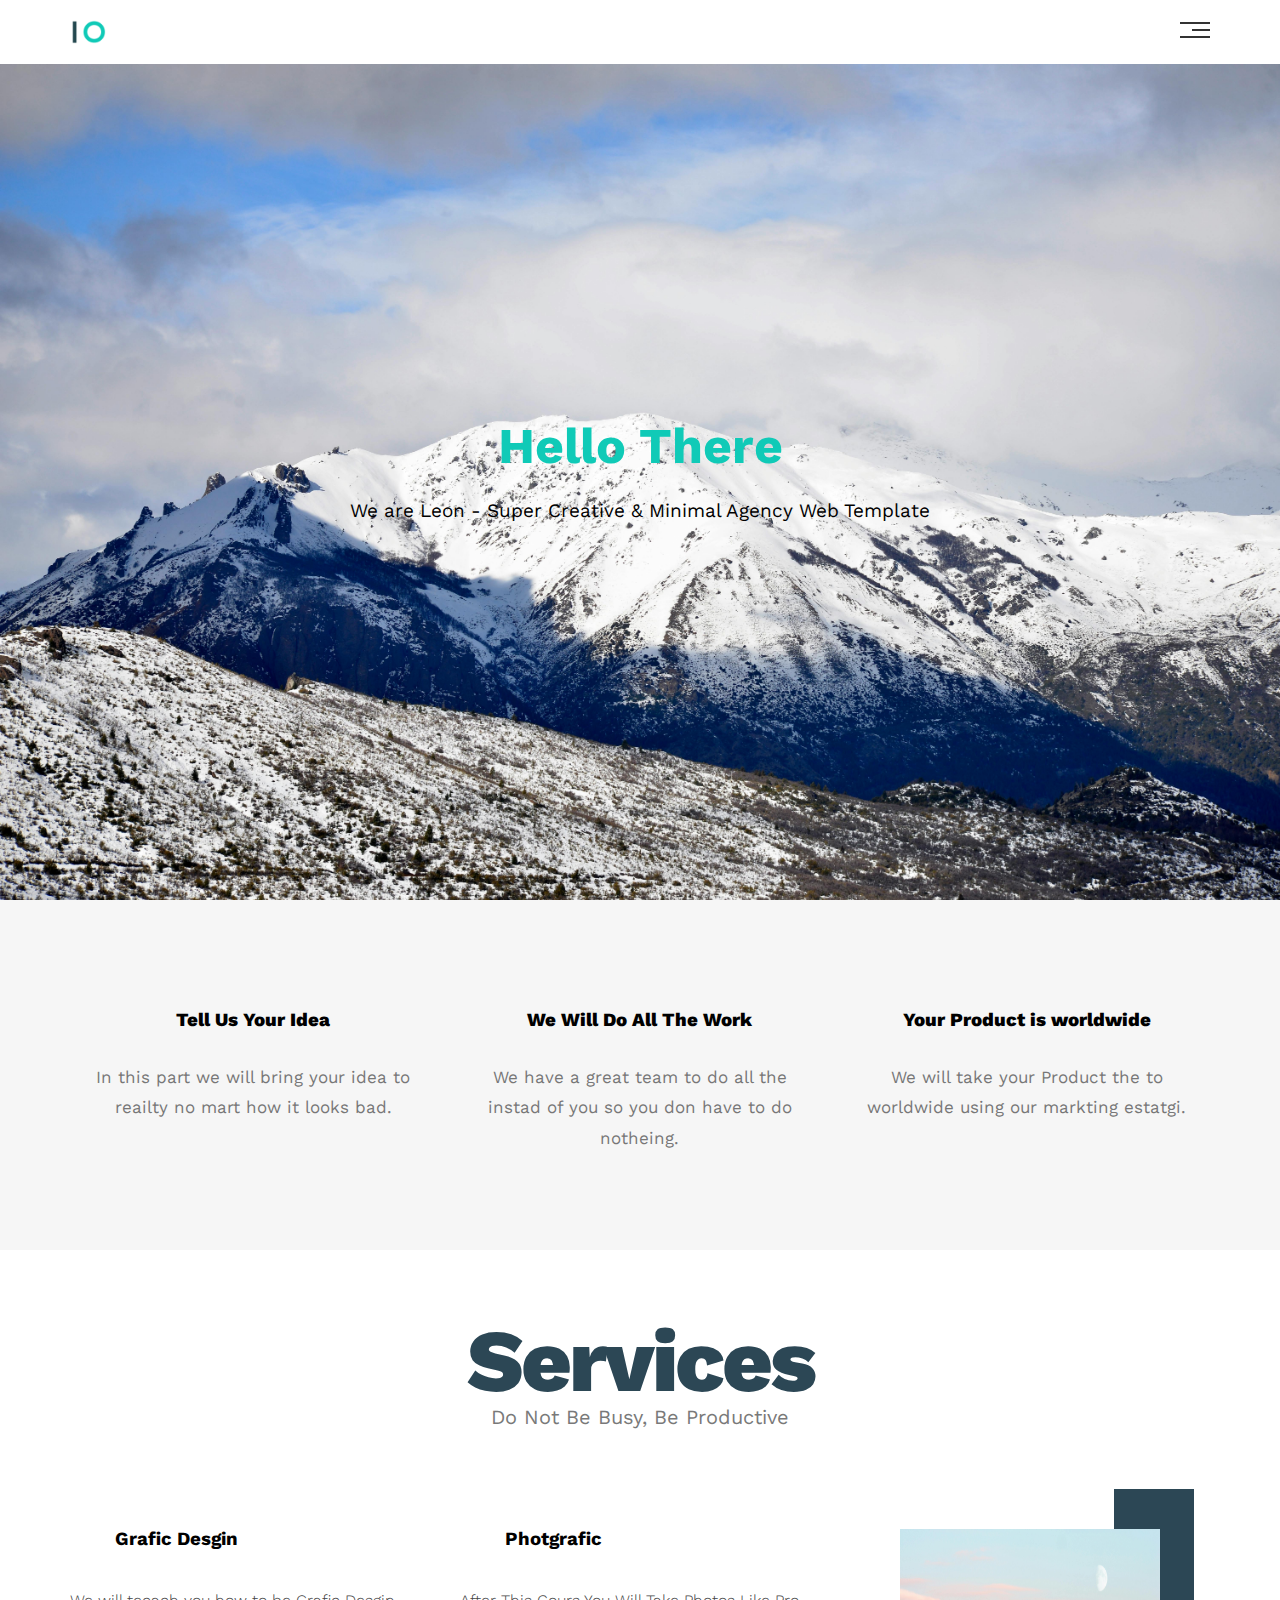
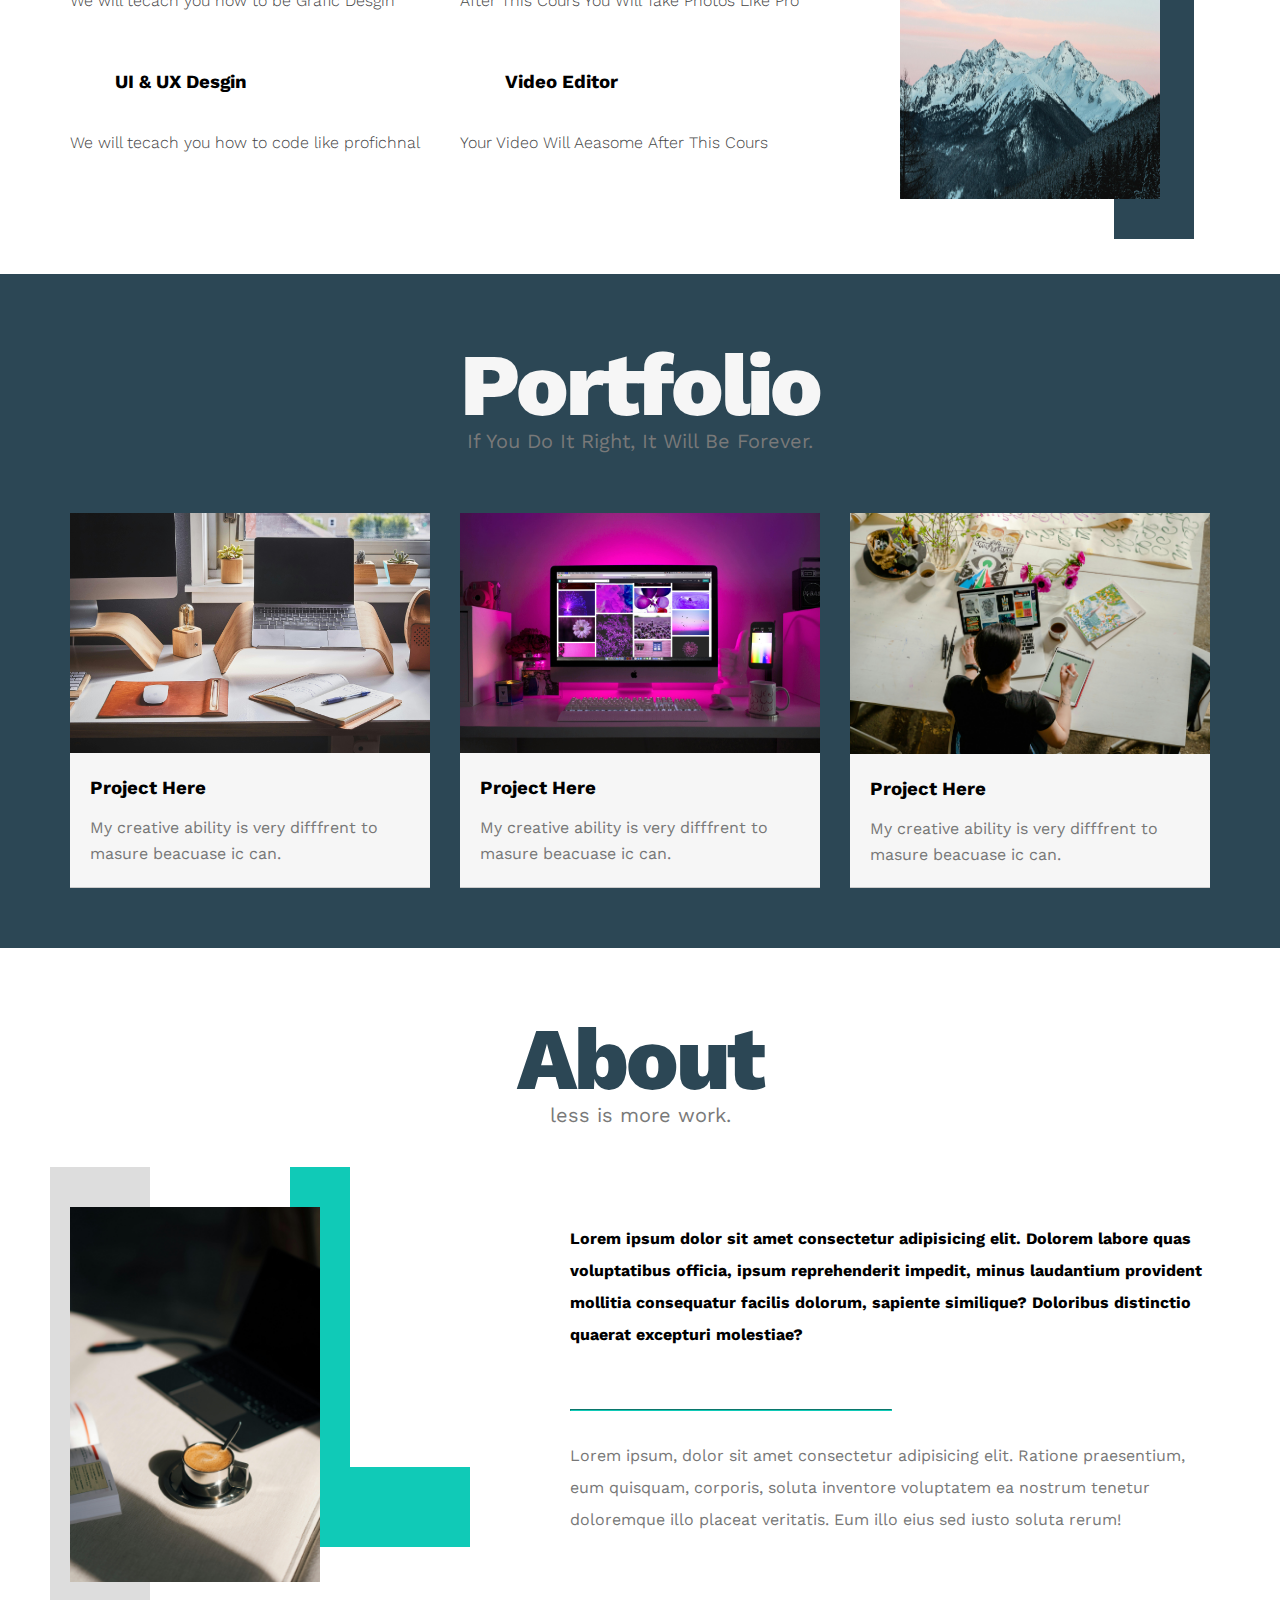
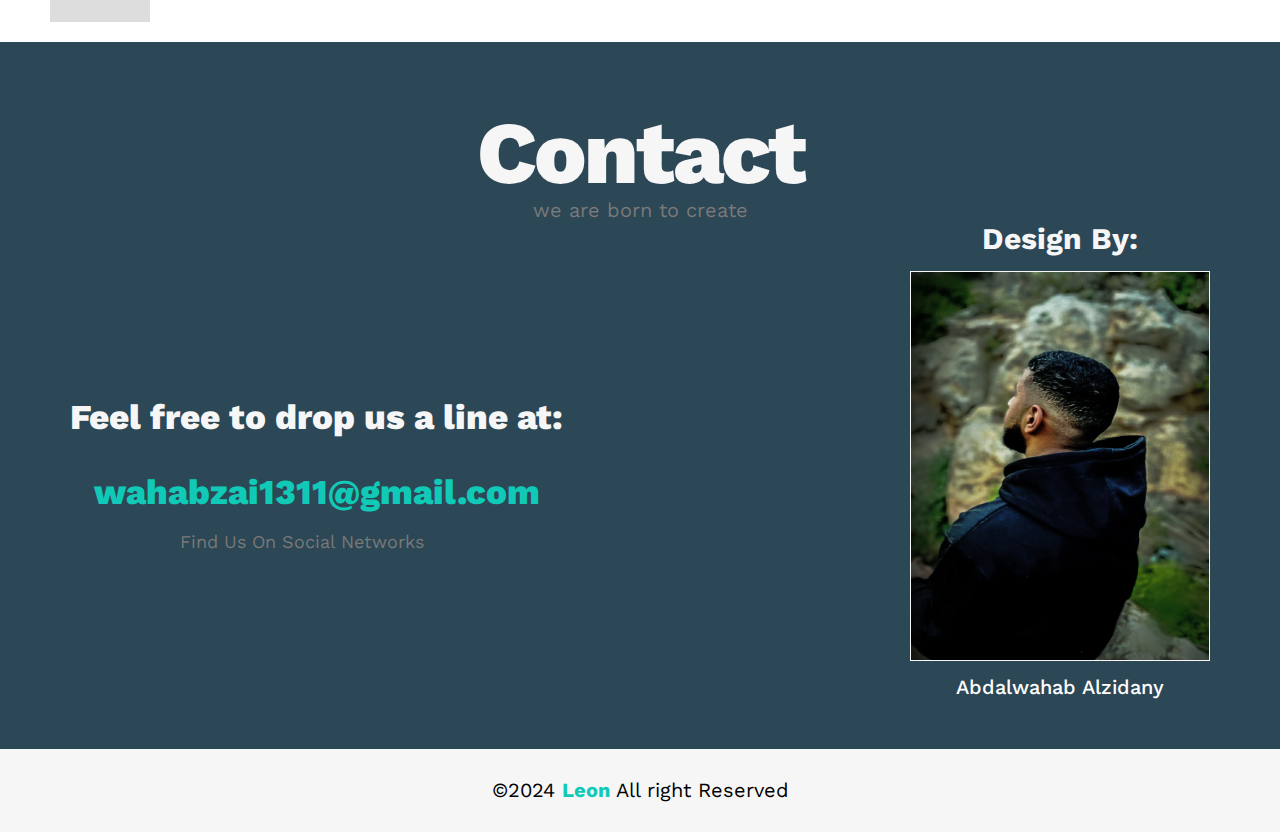
<file: index.htm>
<!DOCTYPE html>
<html lang="en">
<head>
    <meta charset="UTF-8">
    <meta name="viewport" content="width=device-width, initial-scale=1.0">
    <!--Main Template css flie-->
    <link  rel="stylesheet" href="css/leon.css">
    <!-- Render all elements normali -->
    <link rel="stylesheet" href="css/normalize.css">
    <!-- For Awosem libary -->
    <link rel="stylesheet" href="https://cdnjs.cloudflare.com/ajax/libs/font-awesome/6.5.2/css/all.min.css"
     integrity="sha512-SnH5WK+bZxgPHs44uWIX+LLJAJ9/2PkPKZ5QiAj6Ta86w+fsb2TkcmfRyVX3pBnMFcV7oQPJkl9QevSCWr3W6A=="
     crossorigin="anonymous" referrerpolicy="no-referrer" />
    <!-- The main font -->
    <link rel="preconnect" href="https://fonts.googleapis.com">
    <link rel="preconnect" href="https://fonts.gstatic.com" crossorigin>
    <link href="https://fonts.googleapis.com/css2?family=Work+Sans:ital,wght@0,100..900;1,100..900&display=swap" 
    rel="stylesheet">
    <title>Template1</title>
</head>
<body>
  <!-- start header -->
  <div class="header">
    <div class="container">
        <img class="logo" src="images/logo.png" alt="" >
        <div class="links">
            <Span class="icon">
                <span></span>
                <span></span>
                <span></span>
            </Span>
            <ul>
                <li><a href="#services">Services</a></li>
                <li><a href="#portfolio">Portfolio</a></li>
                <li><a href="#aAbout">About</a></li>
                <li><a href="#contact">Contact</a></li>
            </ul>
        </div>
    </div>
  </div>
  <!-- end header -->
  <!-- Start Landing Section -->
  <div class="landing">
    <div class="intro-text">
        <h1>Hello There</h1>
        <p>We are Leon - Super Creative & Minimal Agency Web Template</p>
    </div>
  </div>
  <!-- End Landing Section -->
  <!-- Start features -->
  <div class="features">
    <div class="container">
      <div class="feat">
        <i class="fa-solid fa-pen-nib"></i>
        <h3>Tell Us Your Idea</h3>
        <p>In this part we will bring your idea to reailty no mart how it looks bad.</p>
        </div>
        <div class="feat">
        <i class="fa-solid fa-wand-sparkles"></i>
        <h3>We Will Do All The Work</h3>
        <p>We have a great team to do all the instad of you so you don have to do notheing.</p>
      </div>
      <div class="feat">
        <i class="fa-brands fa-slack"></i>
        <h3>Your Product is worldwide</h3>
        <p> We will take your Product the to worldwide using our markting estatgi.</p>
      </div>
    </div>
  </div>
  <!-- End features -->
  <!-- Start services -->
  <div class="services" id="services">
    <div class="container">
      <h2 class="special-heading">Services</h2>
      <p>Do Not Be Busy, Be Productive</p>
      <div class="services-content">
        <!-- start sevr -->
        <div class="col">
          <div class="serv">
            <i class="fa-solid fa-money-bill"></i>
            <h3>Grafic Desgin</h3>
            <p>We will tecach you how to be Grafic Desgin</p>
          </div>
          <div class="serv">
            <i class="fa-solid fa-code"></i>
            <h3>UI & UX Desgin</h3>
            <p>We will tecach you how to code like profichnal</p>
          </div>
        </div>
        <!-- end sevsr -->
        <!-- strat serv -->
        <div class="col">
          <div class="serv">
            <i class="fa-solid fa-video"></i>
            <h3>Photgrafic</h3>
            <p>After This Cours You Will Take Photos Like Pro</p>
          </div>
          <div class="serv">
            <i class="fa-brands fa-squarespace"></i>
            <h3>Video Editor</h3>
            <p>Your Video Will Aeasome After This Cours</p>
          </div>
        </div>
        <!-- end serv -->
        <!-- Start serv -->
        <div class="col">
          <div class="img images">
            <img src="images/pexels-eberhardgross-1287145.jpg">
          </div>
        </div>
        <!-- End serv -->
      </div>
    </div>
  </div>
  <!-- End services -->
  <!-- start portfoilo -->
  <div class="Portfolio" id="portfolio">
    <div class="container">
      <h2 class="special-heading">Portfolio</h2>
      <p>If You Do It Right, It Will Be Forever.</p>
      <div class="portfolio-content">
        <div class="card">
          <img src="images/pro4.jpg" alt="">
          <div class="info">
            <h3>Project Here</h3>
            <p>My creative ability is very difffrent to masure beacuase ic can.</p>
          </div>
        </div>
        <div class="card">
          <img src="images/pro6.jpg" alt="">
          <div class="info">
            <h3>Project Here</h3>
            <p>My creative ability is very difffrent to masure beacuase ic can.</p>
          </div>
        </div>
        <div class="card">
          <img src="images/pro5.jpg" alt="">
          <div class="info">
            <h3>Project Here</h3>
            <p>My creative ability is very difffrent to masure beacuase ic can.</p>
          </div>
        </div>
        
      </div>
    </div>
  </div>
  <!-- end protofoli -->
  <!-- start About -->
  <div class="about" id="aAbout">
    <div class="container">
      <h2 class="special-heading">About</h2>
      <p>less is more work.</p>
      <div class="about-content">
        <div class="images1">
          <img src="images/pro-1.jpg" alt="">
      </div>
      <div class="text">
        <p>Lorem ipsum dolor sit amet consectetur adipisicing elit. Dolorem labore quas voluptatibus officia, ipsum reprehenderit impedit, minus laudantium provident mollitia consequatur facilis dolorum, sapiente 
          similique? Doloribus distinctio quaerat excepturi 
          molestiae?</p>
          <hr>
          <p>Lorem ipsum, dolor sit amet consectetur adipisicing elit. Ratione praesentium, eum quisquam, corporis, soluta inventore voluptatem ea nostrum tenetur doloremque 
            illo placeat veritatis. Eum illo eius 
            sed iusto soluta rerum!</p>
      </div>
    
      
      </div>
    </div>
  </div>

  <!-- end About -->
  <!-- start contact  -->
  <div class="contact" id="contact">
    <div class="container">
      <h2 class="special-heading">Contact</h2>
      <p>we are born to create</p>
      <div class="about-content">
        <div class="info">
          <p class="label">Feel free to drop us a line at:</p>
          <a href="mailto:leonagency@gmail.com/subject=contact" class="link">wahabzai1311@gmail.com</a>
          <div class="social">
            Find Us On Social Networks
            <i class="fa-brands fa-facebook"></i>
            <i class="fa-brands fa-twitter"></i>
            <i class="fa-brands fa-tiktok"></i>
          </div>
        </div>
        <div class="card2">
          <h3>Design By:</h3>
          <img src="images/PSFix_20220505_120417.jpg" alt="">
            <p>Abdalwahab Alzidany</p>
          </div>
        </div>
      </div>
    </div>
  </div>
  <!-- end contact  -->
  <!-- start footer -->
  <div class="footer">
    &copy;2024 <span>Leon</span> All right Reserved
  </div>

  <!-- end footer -->
</body>
</html>
</file>
<file: css/leon.css>
/* Start Variblas */
:root{
    --main-color:#10cab7;
    --secondery-color:#2c4755;
    --section-padding:60px;
    --section-backgrond:#f6f6f6;
}
/* End Variblas */

*{
    box-sizing: border-box;
}
body{
    font-family:work sans, sans-serif;
}
html{
    scroll-behavior: smoothff;
}

/* start golobal rules */

.container{
    padding: 0 15px;
   margin: 0 auto;
}

/* Small */
@media (min-width:768px){
    .container{
        width: 750px;
    }

/* medium */
}
@media (min-width:992px){
    .container{
        width: 970px;
    }

/* large */
}
@media (min-width:1200px){
    .container{
        width: 1170px;
    }
}
/* End Global Rules */
/* Start conponents */
@media (max-width:768px){
    .special-heading{
        font-size: 60px;
    }
    .special-heading + p{
        margin-top: -20px;
    }
}
/* end conponents*/
/* Start Header */
.header{
    padding: 20px;
}
.header .container{
    display: flex;
    align-items: center;
    justify-content: space-between;
}
.header .logo{
    width: 60px;
}
.header .links{
    position: relative;
    z-index: 1;
}
.header .links:hover .icon span:nth-child(2){
    width: 100%;
}
.header .links .icon{
    width: 30px;
    display: flex;
    flex-wrap: wrap;
    justify-content: flex-end;
}
.header .links .icon   span{
    background-color: #333;
    margin-bottom: 5px;
    height: 2px;
}
.header .links .icon   span:first-child{
    width: 100%;
}
.header .links .icon   span:nth-child(2){
    width: 60%;
    transition: 0.3s;
}
.header .links .icon   span:last-child{
    width: 100%;
}
.header .links ul{
    list-style: none;
    margin: 0;
    padding: 0;
    background-color:#f6f6f6 ;
    position: absolute;
    right: 0;
    top: calc(100% + 15px);
    min-width: 200px;
    display: none;
    border-radius: 5px;
}
.header .links:hover ul{
    display: block;
}
.header .links ul::before{
    content: "";
    border-width: 10px;
    border-style: solid;
    border-color: transparent transparent #f6f6f6 transparent;
    position: absolute;
    right: 5px;
    top: -20px;
}
.header .links ul a{
    display: block;
    padding: 15px;
    text-decoration: none;
    color: #333;
    transition: .3s;
}
.header .links ul li a:hover{
    padding-left: 25px;
}
.header .links ul li:not(:last-child){
    border-bottom: 1px solid #ccc;

}
/* End header */
/* Start Landing Section */
.landing{
    background-image: url(../images/pexlllllmontanill-large.jpg);
    background-size: cover;
    height: calc(100vh - 64px);
    position: relative;
}
.landing .intro-text{
    position: absolute;
    top: 50%;
    left: 50%;
    transform: translate(-50%, -50%);
    text-align: center;
}
.landing .intro-text h1{
    margin: 0;
    color: var(--main-color);
    font-weight: bold;
    font-size: 50px;

}
.landing .intro-text p{
    font-size: 19px;
    line-height: 1.8;
    color: black;
}
/* end Landing Section */
/* start features */
.features{
    padding-top: 60px;
    padding-bottom: 60px;
    background-color: #f6f6f6;
}
.features .container{
    display: grid;
    grid-template-columns:repeat(auto-fill, minmax(300px, 1fr)) ;
    gap: 20px;
}
.features .feat{
    padding: 20px;
    text-align: center;
}
.features .container i{
    font-size: 40px;
    color: var(--main-color);
}
.features .feat h3{
    font-weight: 800;
    margin: 30px 0;

}
.features .feat p{
    line-height: 1.8;
    color: #777;
    font-size: 17px;

}
/* end features */
/* start servises */
.services{
    padding-top: 60px;
    padding-bottom: 60px;
}
.special-heading{
   color: var(--secondery-color); 
   font-size: 550%;
   text-align: center;
   font-weight: 800;
   letter-spacing:-3px ;
   margin: 0;
   margin: 0px 0 30px 0
}
.special-heading + p {
    margin: -20px 0 0 ;
    font-size: 20px;
    text-align: center;
    color: #797979;
    margin-bottom: 5px;
    margin-top: -35px;

}
.services .services-content{
    display: grid;
    grid-template-columns: repeat(auto-fill, minmax(300px, 1fr));
    gap: 30px;
    margin-top: 100px;
}
.services .services-content .serv{
    display: flex;
   flex-wrap: wrap ;
    margin-bottom: 40px;

}
@media (max-width:767px){
    .services .services-content .serv{
        flex-direction: column;
        text-align: center;
    }
}

.services .serv i{
    color: var(--main-color);
    flex-basis: 60px;
    margin-right: -15px;
    font-size: 30px;
}

.services .serv  h3{
    margin: 0 0 20px;
}
.services .serv  p{
    color: #444;
    font-weight: 300;
    line-height: 1.8;
}
.services .img{
    text-align: center;
    position: relative;
} 
.services .img::before{
    content: "";
    position: absolute;
    width: 80px;
    height: calc(100% + 75px);
    top: -40px;
    right: 16px;
    background-color: var(--secondery-color);
    z-index: -1;

}
.services .img img{
    width: 260px;
    height: 270px;
}
@media (max-width:1199px){
    .images{
        display: none;
    }
}
/* end servises */
/* start portfoilo */
.Portfolio{
    padding-top: var(--section-padding);
    padding-bottom: var(--section-padding);
    background-color: var(--secondery-color);
}
.Portfolio .special-heading{
    color: var(--section-backgrond);
}
.Portfolio .portfolio-content{
    display: grid;
    grid-template-columns: repeat(auto-fill, minmax(300px, 1fr));
    gap: 30px;
    margin-top: 60px;
    
}
.Portfolio .portfolio-content .card{
    border-bottom: 1px solid #ccc;
    background-color: var(--section-backgrond);
}
.Portfolio .portfolio-content .card img{
    max-width: 100%;
}
.Portfolio .portfolio-content .card .info{
    padding: 20px;
}
.Portfolio .portfolio-content .card .info h3{
    margin: 0;
}
.Portfolio .portfolio-content .card .info p{
    color: #777;
    line-height: 1.6;
    margin-bottom: 0;
}
/* end portfoilo */
/* start about */
.about{
    padding-top: var(--section-padding);
    padding-bottom: var(--section-padding);
}
.about-content{
    margin-top: 80px;
    display: flex;
    flex-wrap: wrap;
    justify-content: space-between;
}
@media (max-width:991px){
    .about-content{
        flex-direction: column;
        text-align: center;
    }
    .about-content .images1::before{
        display: none;
    }
    .about-content .images1::after{
        display: none;
    }
    .about-content .images1{
        margin: 0 auto 50px;
    }
}
.about-content .images1{
    position: relative;
    width: 250px;
    height: 375px;
}
.about-content .images1 img{
    max-width: 100%;

}
.about-content .images1::before{
    content: "";
    position: absolute;
    background-color:#ddd ;
    width: 100px;
    height: calc(100% + 80px);
    top: -40px;
    left: -20px;
    z-index: -1;

}
.about-content .images1::after{
    content: "";
    position: absolute;
    width: 120px;
    height: 300px;
    border-left: 60px solid var(--main-color);
    border-bottom: 80px solid var(--main-color);
    z-index: -1;
    right: -150px;
    top: -40px;

}
.about-content .text{
    flex-basis: calc(100% - 500px);
}
.about-content .text p:first-of-type{
    font-weight: bold;
    line-height: 2;
    margin-bottom: 50px;
}
.about-content .text hr{
    width: 50%;
    border-color: var(--main-color);
    display: inline-block;
}
.about-content .text p:last-of-type{
    line-height: 2;
    color:#777 ;

}
/* end about */
/* start contact */
.contact{
    padding-top: var(--section-padding);
    padding-bottom: 30px;
    background-color: var(--secondery-color);
}
.contact .special-heading{
    color: var(--section-backgrond);
}
.contact .info{
    padding-top: var(--section-padding);
    padding-bottom: var(--section-padding);
    text-align: center;
    margin-bottom: 50px;
}
.contact .info .label{
    font-size: 35px;
    font-weight: 800;
    color: var(--section-backgrond);
}

.contact .info .link{
    font-weight: 800;
    color: var(--main-color);
    text-decoration: none;
    display: block;
    font-size: 35px;
}
.contact .info .social{
    display: flex;
    justify-content: center;
    margin-top: 20px;
    color: #797979;
    font-size: 18px;
}
.contact .info .social i{
    margin-left: 10px;
    color: #f6f6f6;
}
@media (max-width:767px){
    .contact .info .label,
    .contact .info .link{
        font-size: 20px;
    }
}
.contact .card2{
    display: flex;
    align-items: center;
    flex-direction: column;
    margin-top: -110px;
}
.contact .card2 img{
    width: 300px;
    border: 1px solid var(--section-backgrond);
    height: 390px;
}
.contact .card2 p{
    padding: 10px 0;
    font-size: 20px;
    color: white;
    font-weight: 500;
    margin: 5px 0 10px;

}
.contact .card2 h3{
    font-size: 30px;
    font-weight: bold;
    color: var(--section-backgrond);
    margin-bottom: 15px;
}

/* end contact */
/* start footer  */
.footer{
    background-color: var(--section-backgrond);
    padding: 30px 10px;
    text-align:center ;
    font-size: 20px;
}
.footer span{
    font-weight: bold;
    color: var(--main-color);
}
/* end footer  */
</file>
